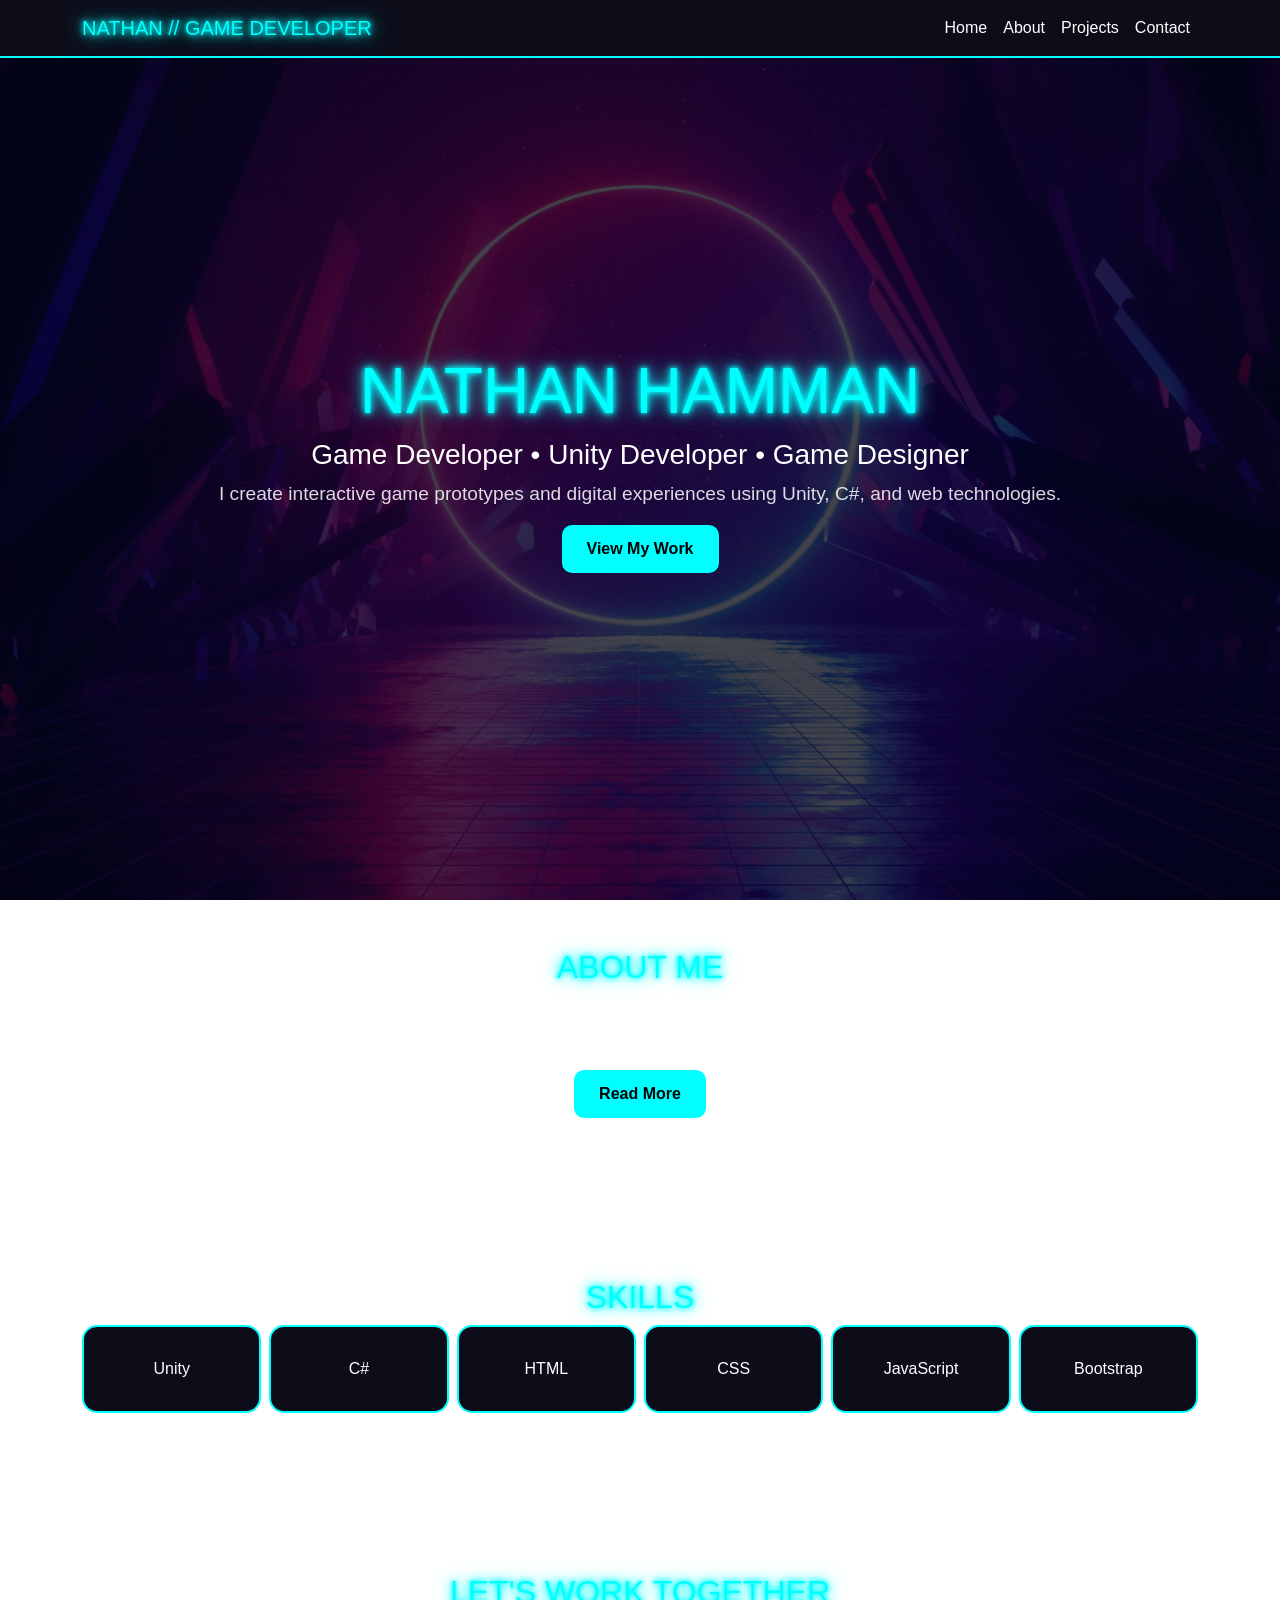
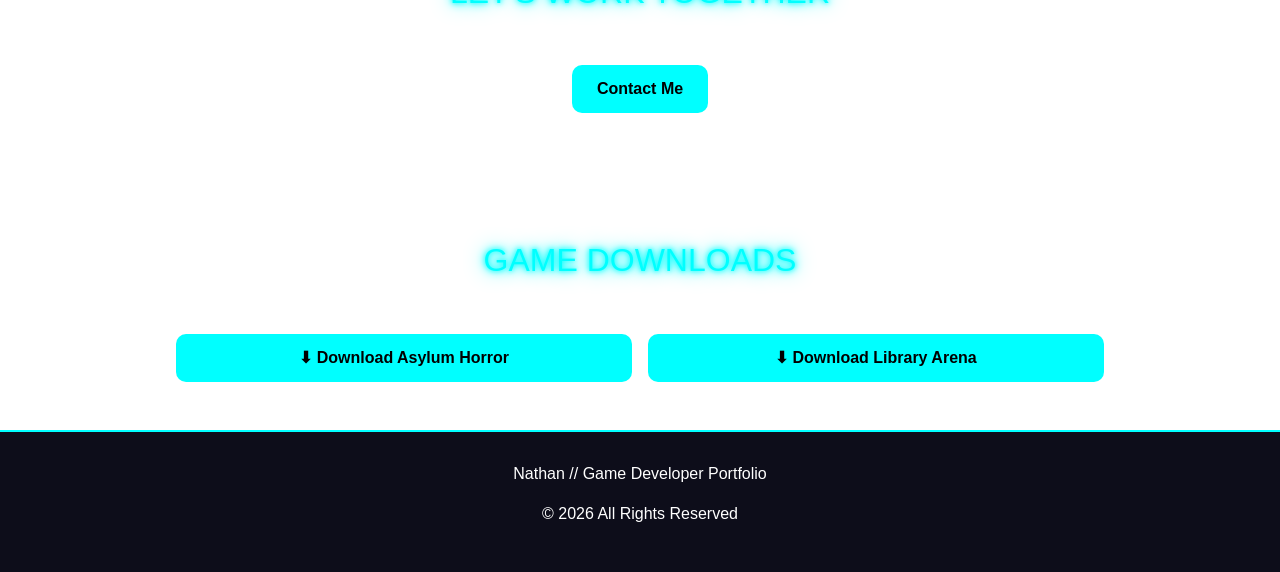
<file: index.html>
<!DOCTYPE html>
<html lang="en">
<head>
<meta charset="UTF-8">
<meta name="viewport" content="width=device-width, initial-scale=1.0">
<title>Nathan // Game Developer</title>

<link href="https://cdn.jsdelivr.net/npm/bootstrap@5.3.3/dist/css/bootstrap.min.css" rel="stylesheet">
<link rel="stylesheet" href="css/style.css">
</head>

<body>

<!-- ================= NAVBAR ================= -->
<nav class="navbar navbar-expand-lg navbar-dark custom-nav">
    <div class="container">
        <a class="navbar-brand neon-text" href="index.html">
            NATHAN // GAME DEVELOPER
        </a>

        <button class="navbar-toggler" type="button" data-bs-toggle="collapse" data-bs-target="#navMenu">
            <span class="navbar-toggler-icon"></span>
        </button>

        <div class="collapse navbar-collapse" id="navMenu">
            <ul class="navbar-nav ms-auto">
                <li class="nav-item"><a class="nav-link active" href="index.html">Home</a></li>
                <li class="nav-item"><a class="nav-link" href="about.html">About</a></li>
                <li class="nav-item"><a class="nav-link" href="projects.html">Projects</a></li>
                <li class="nav-item"><a class="nav-link" href="contact.html">Contact</a></li>
            </ul>
        </div>
    </div>
</nav>

<!-- ================= HERO ================= -->
<section class="hero">
    <div class="container text-center">

        <h1 class="neon-text">NATHAN HAMMAN</h1>

        <h3>Game Developer • Unity Developer • Game Designer</h3>

        <p class="lead">
            I create interactive game prototypes and digital experiences using Unity, C#, and web technologies.
        </p>

        <a href="projects.html" class="btn btn-cyber">
            View My Work
        </a>

    </div>
</section>

<!-- ================= ABOUT ================= -->
<section class="container text-center">

    <h2 class="neon-text">ABOUT ME</h2>

    <p class="lead">
        I am a game development student passionate about creating interactive experiences using Unity and C#.
        I enjoy designing gameplay systems and improving my programming skills.
    </p>

    <a href="about.html" class="btn btn-cyber">Read More</a>

</section>

<!-- ================= SKILLS ================= -->
<section class="container text-center">

    <h2 class="neon-text">SKILLS</h2>

    <div class="row g-2 justify-content-center">

        <div class="col-4 col-md-2"><div class="skill-card">Unity</div></div>
        <div class="col-4 col-md-2"><div class="skill-card">C#</div></div>
        <div class="col-4 col-md-2"><div class="skill-card">HTML</div></div>
        <div class="col-4 col-md-2"><div class="skill-card">CSS</div></div>
        <div class="col-4 col-md-2"><div class="skill-card">JavaScript</div></div>
        <div class="col-4 col-md-2"><div class="skill-card">Bootstrap</div></div>

    </div>

</section>

<!-- ================= CTA ================= -->
<section class="container text-center">

    <h2 class="neon-text">LET'S WORK TOGETHER</h2>

    <p class="lead">
        Interested in collaborating or viewing more of my development work?
    </p>

    <a href="contact.html" class="btn btn-cyber">
        Contact Me
    </a>

</section>

<!-- ================= GAME DOWNLOADS (GOOGLE DRIVE) ================= -->
<section class="container text-center py-5">

    <h2 class="neon-text">GAME DOWNLOADS</h2>

    <p class="lead">
        Download my Unity game builds below (hosted via Google Drive)
    </p>

    <div class="row justify-content-center g-3">

        <div class="col-md-5">

            <a href="https://drive.google.com/file/d/1w5LSJ-41Ypxv2LOBIJJZFP_5ZHTrmzca/view?usp=drive_link"
               target="_blank"
               class="btn btn-cyber w-100">

                ⬇ Download Asylum Horror
            </a>

        </div>

        <div class="col-md-5">

            <a href="https://drive.google.com/file/d/1ArnPV25IzPiq2utclAhsOKYoJKsLD7wD/view?usp=drive_link"
               target="_blank"
               class="btn btn-cyber w-100">

                ⬇ Download Library Arena
            </a>

        </div>

    </div>

</section>

<!-- ================= FOOTER ================= -->
<footer>
    <p>Nathan // Game Developer Portfolio</p>
    <p>© 2026 All Rights Reserved</p>
</footer>

<script src="https://cdn.jsdelivr.net/npm/bootstrap@5.3.3/dist/js/bootstrap.bundle.min.js"></script>

</body>
</html>
</file>
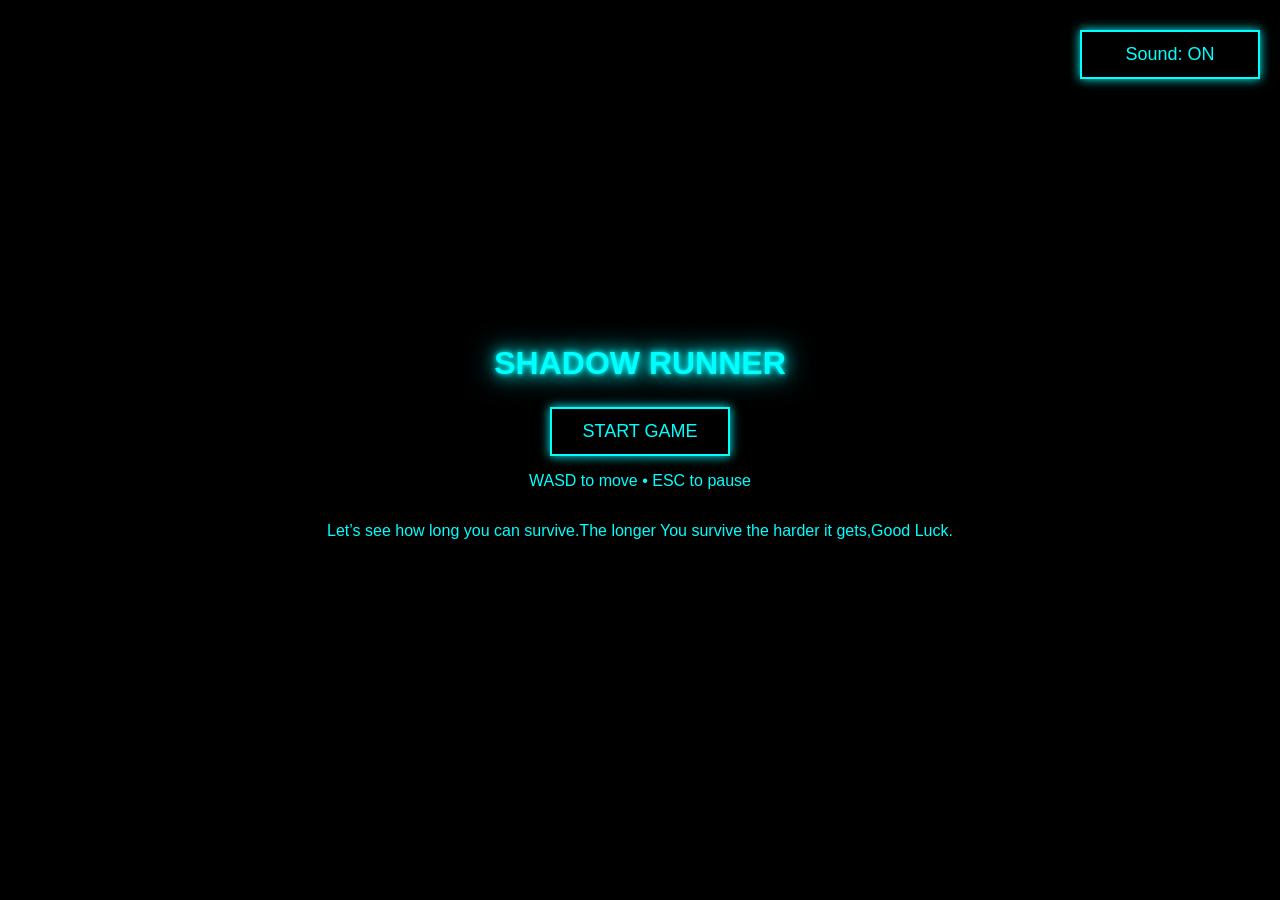
<file: shadow-runner/index.html>
<!DOCTYPE html>
<html lang="en">
<head>
<meta charset="UTF-8">
<meta name="viewport" content="width=device-width, initial-scale=1.0">
<title>Shadow Runner</title>
<link rel="stylesheet" href="style.css">
</head>

<body>

<!-- Menu music -->
<audio id="menuMusic" loop>
    <source src="menu.mp3" type="audio/mpeg">
</audio>

<!-- Game music -->
<audio id="gameMusic" loop>
    <source src="game.mp3" type="audio/mpeg">
</audio>

<!-- Death sound -->
<audio id="deathSound">
    <source src="death.mp3" type="audio/mpeg">
</audio>

<!-- MENU -->
<div id="menu">
    <h1>SHADOW RUNNER</h1>

    <button onclick="startGame()">START GAME</button>

    <p>WASD to move • ESC to pause</p>
    <p class="tagline">Let’s see how long you can survive.The longer You survive the harder it gets,Good Luck.</p>
</div>
<button id="muteBtn" onclick="toggleMute()" style="position:absolute; top:20px; right:20px;">
     Sound: ON
</button>
<!-- UI -->
<div id="ui">
    <p id="score">Time: 0</p>
</div>

<!-- GAME AREA -->
<div id="gameArea">

    <div id="player"></div>
    <div id="enemy"></div>
    <div id="enemy2"></div>

</div>

<!-- PAUSE SCREEN -->
<div id="pauseScreen">
    <h1>PAUSED</h1>

    <button onclick="togglePause()">RESUME</button>
    <button onclick="goToMenu()">MAIN MENU</button>
</div>

<!-- GAME OVER -->
<div id="gameOver">
    <h1>GAME OVER</h1>
    <p id="finalTime"></p>
    <button onclick="startGame()">RESTART</button>
</div>

<script src="script.js"></script>

</body>
</html>
</file>
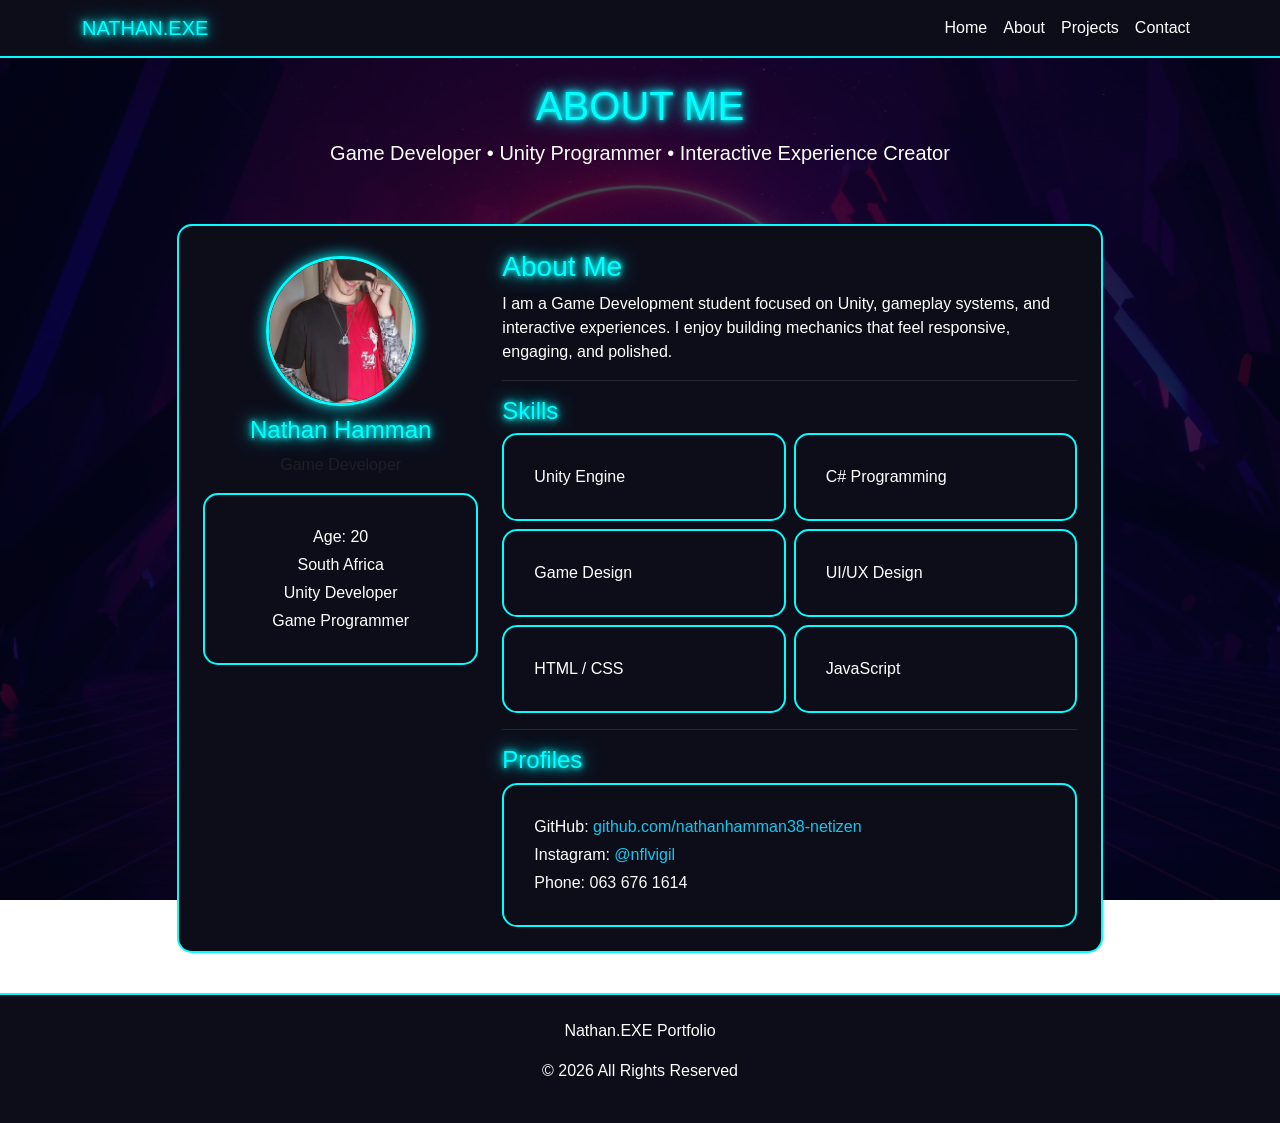
<file: about.html>
<!DOCTYPE html>
<html lang="en">
<head>
<meta charset="UTF-8">
<meta name="viewport" content="width=device-width, initial-scale=1.0">
<title>About | Nathan.EXE</title>

<link href="https://cdn.jsdelivr.net/npm/bootstrap@5.3.3/dist/css/bootstrap.min.css" rel="stylesheet">
<link rel="stylesheet" href="css/style.css">
</head>

<body>

<!-- ================= NAVBAR ================= -->
<nav class="navbar navbar-expand-lg navbar-dark custom-nav">
    <div class="container">

        <a class="navbar-brand neon-text" href="index.html">
            NATHAN.EXE
        </a>

        <button class="navbar-toggler" type="button" data-bs-toggle="collapse" data-bs-target="#navMenu">
            <span class="navbar-toggler-icon"></span>
        </button>

        <div class="collapse navbar-collapse" id="navMenu">
            <ul class="navbar-nav ms-auto">
                <li class="nav-item"><a class="nav-link" href="index.html">Home</a></li>
                <li class="nav-item"><a class="nav-link active" href="about.html">About</a></li>
                <li class="nav-item"><a class="nav-link" href="projects.html">Projects</a></li>
                <li class="nav-item"><a class="nav-link" href="contact.html">Contact</a></li>
            </ul>
        </div>

    </div>
</nav>

<!-- ================= HEADER ================= -->
<section class="container text-center py-4">

    <h1 class="neon-text">ABOUT ME</h1>

    <p class="lead">
        Game Developer • Unity Programmer • Interactive Experience Creator
    </p>

</section>

<!-- ================= ABOUT CARD ================= -->
<section class="container py-3">

    <div class="row justify-content-center">

        <div class="col-lg-10">

            <div class="project-card p-4">

                <div class="row">

                    <!-- LEFT SIDE -->
                    <div class="col-md-4 text-center">

                        <div class="profile-circle mx-auto mb-3">
                            <img src="images/ME.png" alt="My Photo">
                        </div>

                        <h4 class="neon-text">Nathan Hamman</h4>
                        <p class="text-muted">Game Developer</p>

                        <div class="skill-card mt-3">
                            <p class="mb-1">Age: 20</p>
                            <p class="mb-1">South Africa</p>
                            <p class="mb-1">Unity Developer</p>
                            <p class="mb-0">Game Programmer</p>
                        </div>

                    </div>

                    <!-- RIGHT SIDE -->
                    <div class="col-md-8">

                        <h3 class="neon-text">About Me</h3>

                        <p>
                            I am a Game Development student focused on Unity, gameplay systems,
                            and interactive experiences. I enjoy building mechanics that feel
                            responsive, engaging, and polished.
                        </p>

                        <hr class="text-secondary">

                        <h4 class="neon-text">Skills</h4>

                        <div class="row g-2">

                            <div class="col-md-6"><div class="skill-card">Unity Engine</div></div>
                            <div class="col-md-6"><div class="skill-card">C# Programming</div></div>
                            <div class="col-md-6"><div class="skill-card">Game Design</div></div>
                            <div class="col-md-6"><div class="skill-card">UI/UX Design</div></div>
                            <div class="col-md-6"><div class="skill-card">HTML / CSS</div></div>
                            <div class="col-md-6"><div class="skill-card">JavaScript</div></div>

                        </div>

                        <hr class="text-secondary">

                        <h4 class="neon-text">Profiles</h4>

                        <div class="skill-card">

                            <p class="mb-1">
                                GitHub:
                                <a href="https://github.com/nathanhamman38-netizen"
                                   target="_blank"
                                   class="text-info text-decoration-none">
                                   github.com/nathanhamman38-netizen
                                </a>
                            </p>

                            <p class="mb-1">
                                Instagram:
                                <a href="https://www.instagram.com/nflvigil"
                                   target="_blank"
                                   class="text-info text-decoration-none">
                                   @nflvigil
                                </a>
                            </p>

                            <p class="mb-0">
                                Phone:
                                <span class="text-light">063 676 1614</span>
                            </p>

                        </div>

                    </div>

                </div>

            </div>

        </div>

    </div>

</section>

<!-- ================= FOOTER ================= -->
<footer class="text-center py-4 mt-4">
    <p>Nathan.EXE Portfolio</p>
    <p>© 2026 All Rights Reserved</p>
</footer>

<script src="https://cdn.jsdelivr.net/npm/bootstrap@5.3.3/dist/js/bootstrap.bundle.min.js"></script>

</body>
</html>
</file>
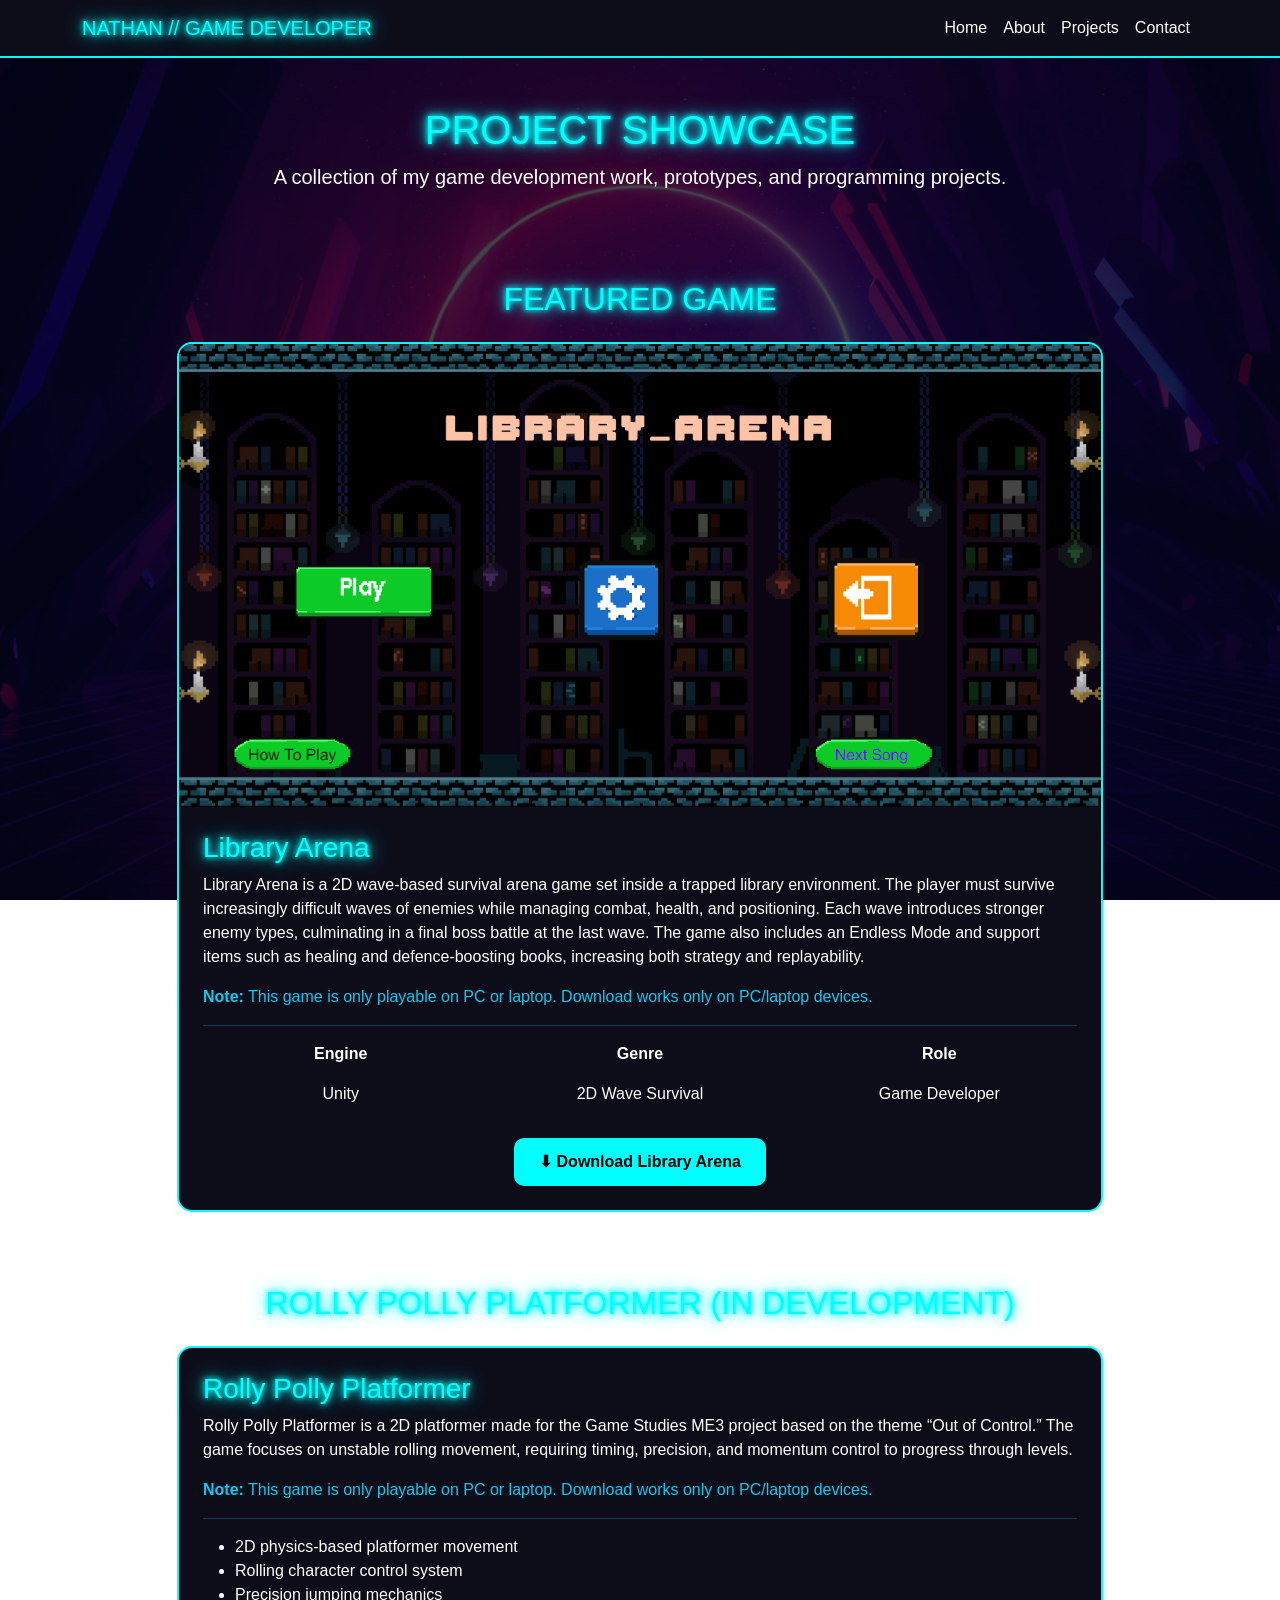
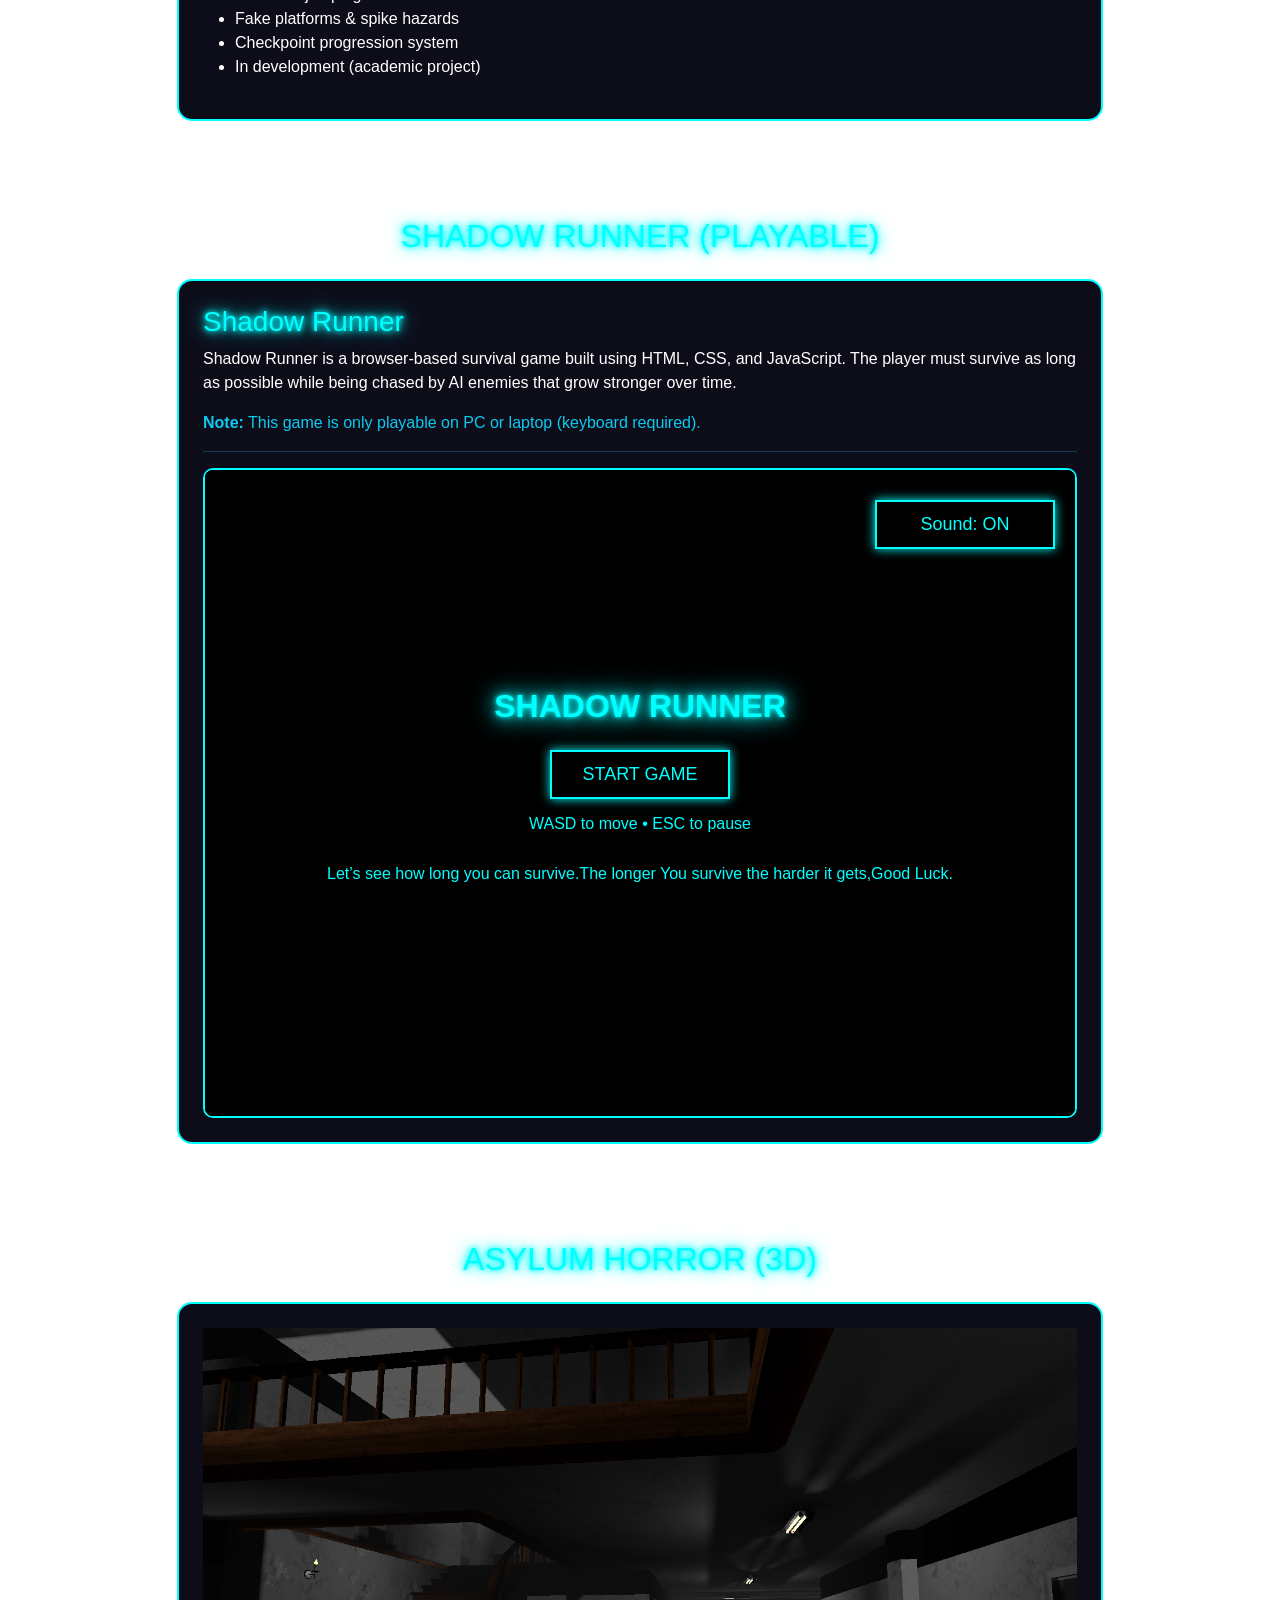
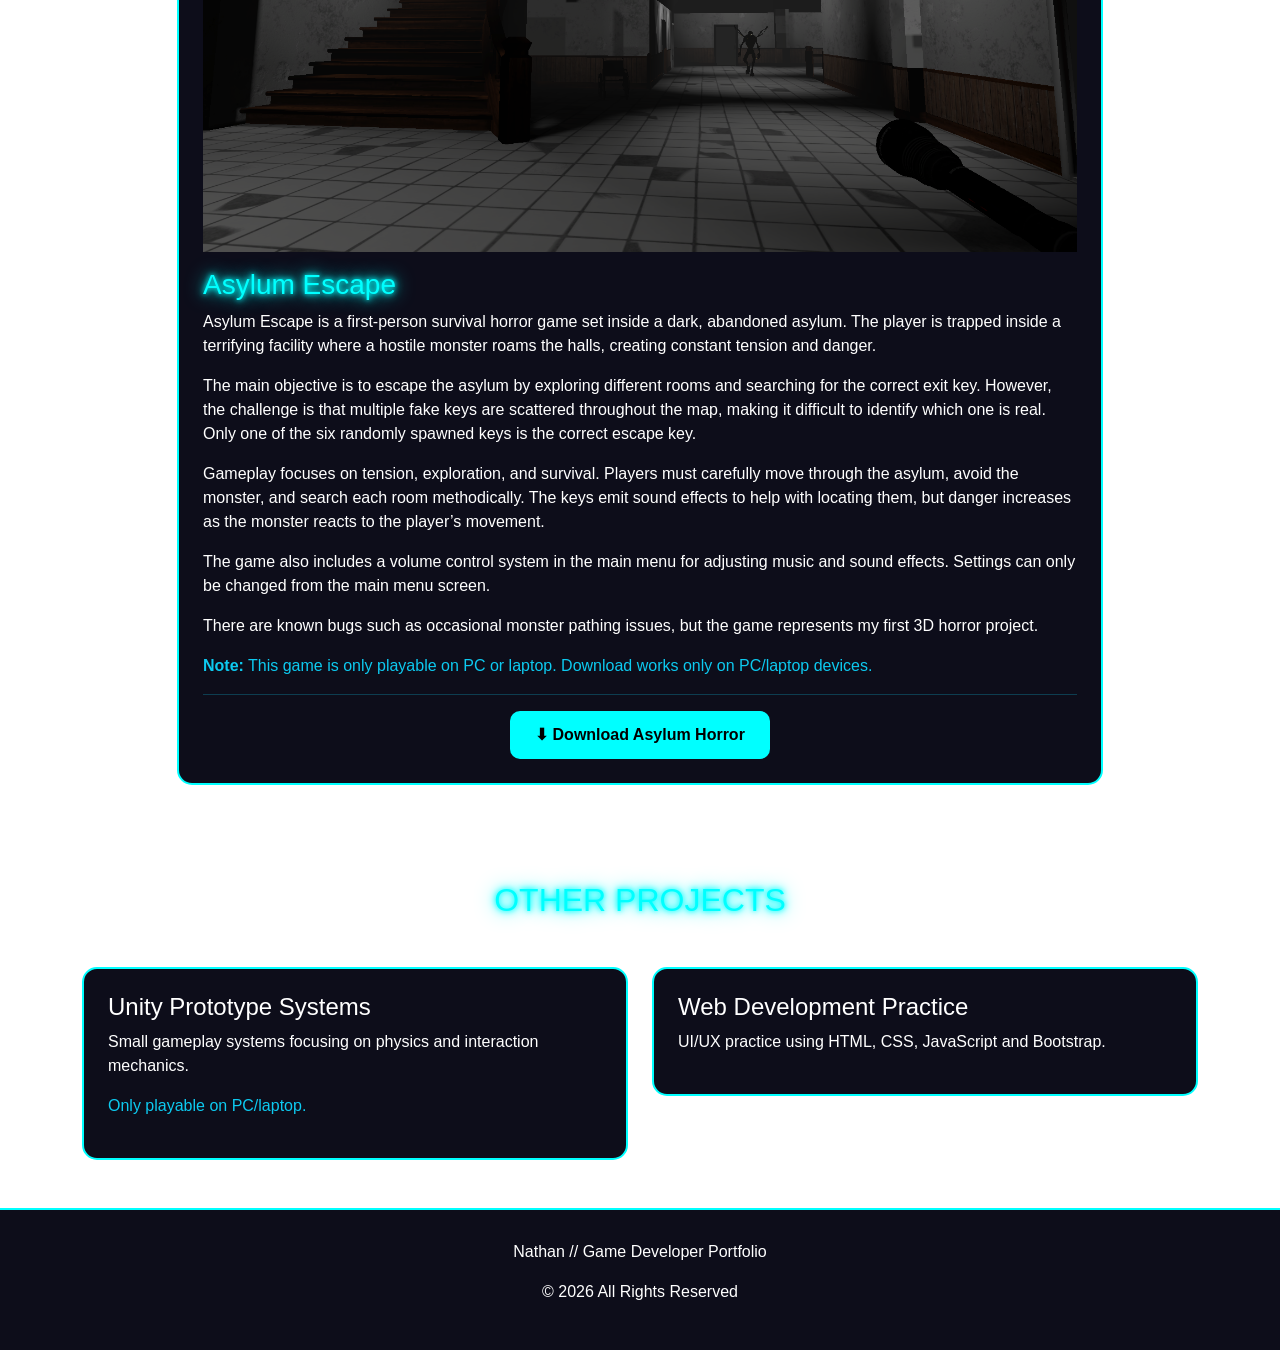
<file: projects.html>
<!DOCTYPE html>
<html lang="en">
<head>
    <meta charset="UTF-8">
    <meta name="viewport" content="width=device-width, initial-scale=1.0">
    <title>Projects | Nathan // Game Developer</title>

    <link href="https://cdn.jsdelivr.net/npm/bootstrap@5.3.3/dist/css/bootstrap.min.css" rel="stylesheet">
    <link rel="stylesheet" href="css/style.css">
</head>

<body>

<!-- ================= NAVBAR ================= -->
<nav class="navbar navbar-expand-lg navbar-dark custom-nav">
    <div class="container">

        <a class="navbar-brand neon-text" href="index.html">
            NATHAN // GAME DEVELOPER
        </a>

        <button class="navbar-toggler" type="button" data-bs-toggle="collapse" data-bs-target="#navMenu">
            <span class="navbar-toggler-icon"></span>
        </button>

        <div class="collapse navbar-collapse" id="navMenu">
            <ul class="navbar-nav ms-auto">
                <li class="nav-item"><a class="nav-link" href="index.html">Home</a></li>
                <li class="nav-item"><a class="nav-link" href="about.html">About</a></li>
                <li class="nav-item"><a class="nav-link active" href="projects.html">Projects</a></li>
                <li class="nav-item"><a class="nav-link" href="contact.html">Contact</a></li>
            </ul>
        </div>

    </div>
</nav>

<!-- ================= HEADER ================= -->
<section class="container text-center py-5">

    <h1 class="neon-text">PROJECT SHOWCASE</h1>

    <p class="lead">
        A collection of my game development work, prototypes, and programming projects.
    </p>

</section>

<!-- ================= FEATURED GAME ================= -->
<section class="container py-4">

    <h2 class="neon-text mb-4 text-center">FEATURED GAME</h2>

    <div class="row justify-content-center">

        <div class="col-lg-10">
            <div class="project-card">

                <img src="images/Library-Arena.png" alt="Library Arena">

                <div class="p-4">

                    <h3 class="neon-text">Library Arena</h3>

                    <p>
                        Library Arena is a 2D wave-based survival arena game set inside a trapped library environment.
                        The player must survive increasingly difficult waves of enemies while managing combat, health, and positioning.
                        Each wave introduces stronger enemy types, culminating in a final boss battle at the last wave.
                        The game also includes an Endless Mode and support items such as healing and defence-boosting books,
                        increasing both strategy and replayability.
                    </p>

                    <p class="text-info">
                        <strong>Note:</strong> This game is only playable on PC or laptop. Download works only on PC/laptop devices.
                    </p>

                    <hr class="text-info">

                    <div class="row text-center">
                        <div class="col-md-4"><p><strong>Engine</strong></p><p>Unity</p></div>
                        <div class="col-md-4"><p><strong>Genre</strong></p><p>2D Wave Survival</p></div>
                        <div class="col-md-4"><p><strong>Role</strong></p><p>Game Developer</p></div>
                    </div>

                    <div class="text-center mt-3">
                        <a href="https://drive.google.com/file/d/1ArnPV25IzPiq2utclAhsOKYoJKsLD7wD/view?usp=sharing"
                           target="_blank"
                           class="btn btn-cyber">
                            ⬇ Download Library Arena
                        </a>
                    </div>

                </div>
            </div>
        </div>

    </div>

</section>

<!-- ================= ROLLY POLLY PLATFORMER ================= -->
<section class="container py-5">

    <h2 class="neon-text text-center mb-4">ROLLY POLLY PLATFORMER (IN DEVELOPMENT)</h2>

    <div class="row justify-content-center">

        <div class="col-lg-10">
            <div class="project-card p-4">

                <h3 class="neon-text">Rolly Polly Platformer</h3>

                <p>
                    Rolly Polly Platformer is a 2D platformer made for the Game Studies ME3 project based on the theme “Out of Control.”
                    The game focuses on unstable rolling movement, requiring timing, precision, and momentum control to progress through levels.
                </p>

                <p class="text-info">
                    <strong>Note:</strong> This game is only playable on PC or laptop. Download works only on PC/laptop devices.
                </p>

                <hr class="text-info">

                <ul>
                    <li>2D physics-based platformer movement</li>
                    <li>Rolling character control system</li>
                    <li>Precision jumping mechanics</li>
                    <li>Fake platforms & spike hazards</li>
                    <li>Checkpoint progression system</li>
                    <li>In development (academic project)</li>
                </ul>

            </div>
        </div>

    </div>

</section>

<!-- ================= SHADOW RUNNER ================= -->
<section class="container py-5">

    <h2 class="neon-text text-center mb-4">SHADOW RUNNER (PLAYABLE)</h2>

    <div class="row justify-content-center">

        <div class="col-lg-10">
            <div class="project-card p-4">

                <h3 class="neon-text">Shadow Runner</h3>

                <p>
                    Shadow Runner is a browser-based survival game built using HTML, CSS, and JavaScript.
                    The player must survive as long as possible while being chased by AI enemies that grow stronger over time.
                </p>

                <p class="text-info">
                    <strong>Note:</strong> This game is only playable on PC or laptop (keyboard required).
                </p>

                <hr class="text-info">

                <div style="width:100%; height:650px; border:2px solid #00ffff; border-radius:10px; overflow:hidden;">
                    <iframe src="shadow-runner/index.html" width="100%" height="100%" style="border:none;"></iframe>
                </div>

            </div>
        </div>

    </div>

</section>

<!-- ================= ASYLUM HORROR ================= -->
<section class="container py-5">

    <h2 class="neon-text text-center mb-4">ASYLUM HORROR (3D)</h2>

    <div class="row justify-content-center">

        <div class="col-lg-10">
            <div class="project-card p-4">

                <img src="images/Asylum.png" alt="Asylum Horror Game">

                <h3 class="neon-text mt-3">Asylum Escape</h3>

                <p>
                    Asylum Escape is a first-person survival horror game set inside a dark, abandoned asylum.
                    The player is trapped inside a terrifying facility where a hostile monster roams the halls,
                    creating constant tension and danger.
                </p>

                <p>
                    The main objective is to escape the asylum by exploring different rooms and searching for the correct exit key.
                    However, the challenge is that multiple fake keys are scattered throughout the map, making it difficult
                    to identify which one is real. Only one of the six randomly spawned keys is the correct escape key.
                </p>

                <p>
                    Gameplay focuses on tension, exploration, and survival. Players must carefully move through the asylum,
                    avoid the monster, and search each room methodically. The keys emit sound effects to help with locating them,
                    but danger increases as the monster reacts to the player’s movement.
                </p>

                <p>
                    The game also includes a volume control system in the main menu for adjusting music and sound effects.
                    Settings can only be changed from the main menu screen.
                </p>

                <p>
                    There are known bugs such as occasional monster pathing issues, but the game represents my first 3D horror project.
                </p>

                <p class="text-info">
                    <strong>Note:</strong> This game is only playable on PC or laptop. Download works only on PC/laptop devices.
                </p>

                <hr class="text-info">

                <div class="text-center mt-3">
                    <a href="https://drive.google.com/file/d/1w5LSJ-41Ypxv2LOBIJJZFP_5ZHTrmzca/view?usp=sharing"
                       target="_blank"
                       class="btn btn-cyber">
                        ⬇ Download Asylum Horror
                    </a>
                </div>

            </div>
        </div>

    </div>

</section>

<!-- ================= OTHER PROJECTS ================= -->
<section class="container py-5">

    <h2 class="neon-text text-center mb-5">OTHER PROJECTS</h2>

    <div class="row g-4">

        <div class="col-md-6">
            <div class="project-card p-4">
                <h4>Unity Prototype Systems</h4>
                <p>Small gameplay systems focusing on physics and interaction mechanics.</p>
                <p class="text-info">Only playable on PC/laptop.</p>
            </div>
        </div>

        <div class="col-md-6">
            <div class="project-card p-4">
                <h4>Web Development Practice</h4>
                <p>UI/UX practice using HTML, CSS, JavaScript and Bootstrap.</p>
            </div>
        </div>

    </div>

</section>

<!-- ================= FOOTER ================= -->
<footer>
    <p>Nathan // Game Developer Portfolio</p>
    <p>© 2026 All Rights Reserved</p>
</footer>

<script src="https://cdn.jsdelivr.net/npm/bootstrap@5.3.3/dist/js/bootstrap.bundle.min.js"></script>

</body>
</html>
</file>
<file: css/style.css>
/* ===============================
   GLOBAL STYLES + BACKGROUND IMAGE
================================= */

body {
    background: url("../images/indexbackroundimage.jpg") no-repeat center center fixed;
    background-size: cover;

    color: white;
    font-family: Arial, sans-serif;
    scroll-behavior: smooth;
    margin: 0;
    padding: 0;
}

/* dark overlay */
body::before {
    content: "";
    position: fixed;
    inset: 0;
    background: rgba(5, 5, 16, 0.75);
    z-index: -1;
}

/* ===============================
   NAVBAR
================================= */

.custom-nav {
    background: #0d0d1a;
    border-bottom: 2px solid #00ffff;
}

.nav-link {
    color: white !important;
    transition: 0.3s;
}

.nav-link:hover {
    color: #00ffff !important;
}

/* ===============================
   NEON TEXT
================================= */

.neon-text {
    color: #00ffff;
    text-shadow: 0 0 5px #00ffff,
                 0 0 10px #00ffff,
                 0 0 20px #00ffff;
}

/* ===============================
   HERO SECTION
================================= */

.hero {
    min-height: 90vh;
    display: flex;
    justify-content: center;
    align-items: center;
    text-align: center;
    padding: 40px;
}

.hero h1 {
    font-size: 4rem;
}

.hero p {
    font-size: 1.2rem;
    opacity: 0.85;
}

/* ===============================
   BUTTONS
================================= */

.btn-cyber {
    background: #00ffff;
    color: black;
    font-weight: bold;
    border: none;
    padding: 12px 25px;
    border-radius: 10px;
    transition: 0.3s;
    text-decoration: none;
    display: inline-block;
}

.btn-cyber:hover {
    background: #ff00ff;
    color: white;
    transform: scale(1.05);
}

/* ===============================
   SECTIONS
================================= */

section {
    padding: 80px 0;
}

/* ===============================
   SKILL CARDS
================================= */

.skill-card {
    padding: 30px;
    border: 2px solid #00ffff;
    border-radius: 15px;
    transition: 0.3s;
    background: #0d0d1a;
}

.skill-card:hover {
    transform: translateY(-10px);
    box-shadow: 0 0 15px #00ffff;
}

/* ===============================
   PROJECT CARDS
================================= */

.project-card {
    background: #0d0d1a;
    border: 2px solid #00ffff;
    border-radius: 15px;
    overflow: hidden;
    transition: 0.3s;
}

.project-card:hover {
    transform: translateY(-10px);
    box-shadow: 0 0 20px #00ffff;
}

.project-card img {
    width: 100%;
    height: auto;
    display: block;
}

/* ===============================
   FOOTER
================================= */

footer {
    text-align: center;
    padding: 30px;
    border-top: 2px solid #00ffff;
    background: #0d0d1a;
}

/* ===============================
   RESPONSIVE
================================= */

@media (max-width: 768px) {
    .hero h1 {
        font-size: 2.5rem;
    }

    .skill-card {
        padding: 20px;
    }
}

/* ===============================
   PROFILE CIRCLE IMAGE (FIXED)
================================= */

.profile-circle {
    width: 150px;
    height: 150px;
    border-radius: 50%;
    overflow: hidden;
    border: 3px solid #00ffff;
    box-shadow: 0 0 15px #00ffff;

    /* better control than translateY */
    position: relative;
    top: 6px;   /* replaces transform: translateY */
}

.profile-circle img {
    width: 100%;
    height: 100%;
    object-fit: cover;

    /* better face positioning */
    object-position: center 30%;
}
</file>
<file: shadow-runner/style.css>
body{
    margin:0;
    padding:0;
    background:#050505;
    color:#00ffff;
    font-family:Arial, sans-serif;
    overflow:hidden;

    display:flex;
    justify-content:center;
    align-items:center;
    flex-direction:column;
    height:100vh;
}

/* TITLE */
h1{
    margin:0 0 15px;
    color:#00ffff;
    text-shadow:
        0 0 5px #00ffff,
        0 0 15px #00ffff,
        0 0 30px #00ffff;
    animation:glow 2s infinite alternate;
}

@keyframes glow{
    from{ filter:brightness(1); }
    to{ filter:brightness(1.4); }
}

/* MENU */
#menu{
    position:fixed;
    top:0;
    left:0;
    width:100%;
    height:100%;

    background:#000;

    display:flex;
    flex-direction:column;
    justify-content:center;
    align-items:center;

    z-index:100;
}

/* GAME AREA */
#gameArea{
    width:1040px;
    height:635px;

    position:relative;
    overflow:hidden;
    display:none;

    background:#0a0a0a;
    border:2px solid #00ffff;
    box-shadow:0 0 25px #00ffff;

    z-index:1;
}

/* HUD (TIME) */
#ui{
    display:none;

    position:absolute;

    top:23%;   
    left:50%;
    transform:translate(-50%, -50%);

    z-index:10;
    pointer-events:none;
}

/* TIME BOX */
#score{
    margin:0;
    padding:10px 18px;

    font-size:28px;
    font-weight:bold;

    color:#00ffff;
    background:rgba(0,0,0,0.6);

    border:1px solid #00ffff;
    border-radius:6px;

    text-shadow:0 0 10px #00ffff;
}

/* PLAYER */
#player{
    position:absolute;
    left:50px;
    top:50px;

    width:30px;
    height:30px;

    background:#00ffff;
    border-radius:4px;
    box-shadow:0 0 20px #00ffff;

    z-index:5;
}

/* ENEMY 1 */
#enemy{
    position:absolute;
    left:700px;
    top:400px;

    width:30px;
    height:30px;

    background:#ff0033;
    border-radius:4px;
    box-shadow:0 0 20px #ff0033;

    z-index:5;
}

/* ENEMY 2 */
#enemy2{
    position:absolute;
    left:200px;
    top:200px;

    width:30px;
    height:30px;

    background:#ff8800;
    border-radius:4px;
    box-shadow:0 0 20px #ff8800;

    display:none;
    z-index:5;
}

/* OVERLAYS */
#pauseScreen,
#gameOver{
    position:fixed;
    top:0;
    left:0;
    width:100%;
    height:100%;

    display:none;
    flex-direction:column;
    justify-content:center;
    align-items:center;

    z-index:999;
}

#pauseScreen{
    background:rgba(0,0,0,0.95);
}

#gameOver{
    background:#000;
}

/* TEXT */
#pauseScreen p,
#gameOver p{
    margin:12px 0;
    font-size:20px;
    color:#00ffff;
}

/* BUTTONS */
button{
    pointer-events:auto;
    margin-top:10px;
    padding:12px 25px;
    min-width:180px;

    font-size:18px;
    color:#00ffff;
    background:transparent;

    border:2px solid #00ffff;
    cursor:pointer;

    box-shadow:0 0 10px #00ffff;
    transition:0.25s;
    z-index:1000;
}

button:hover{
    background:#00ffff;
    color:#000;
    transform:scale(1.05);
    box-shadow:0 0 25px #00ffff;
}

/* RESPONSIVE */
@media (max-width:1100px){
    #gameArea{
        transform:scale(0.9);
    }
}

@media (max-width:950px){
    #gameArea{
        transform:scale(0.75);
    }
}
</file>
